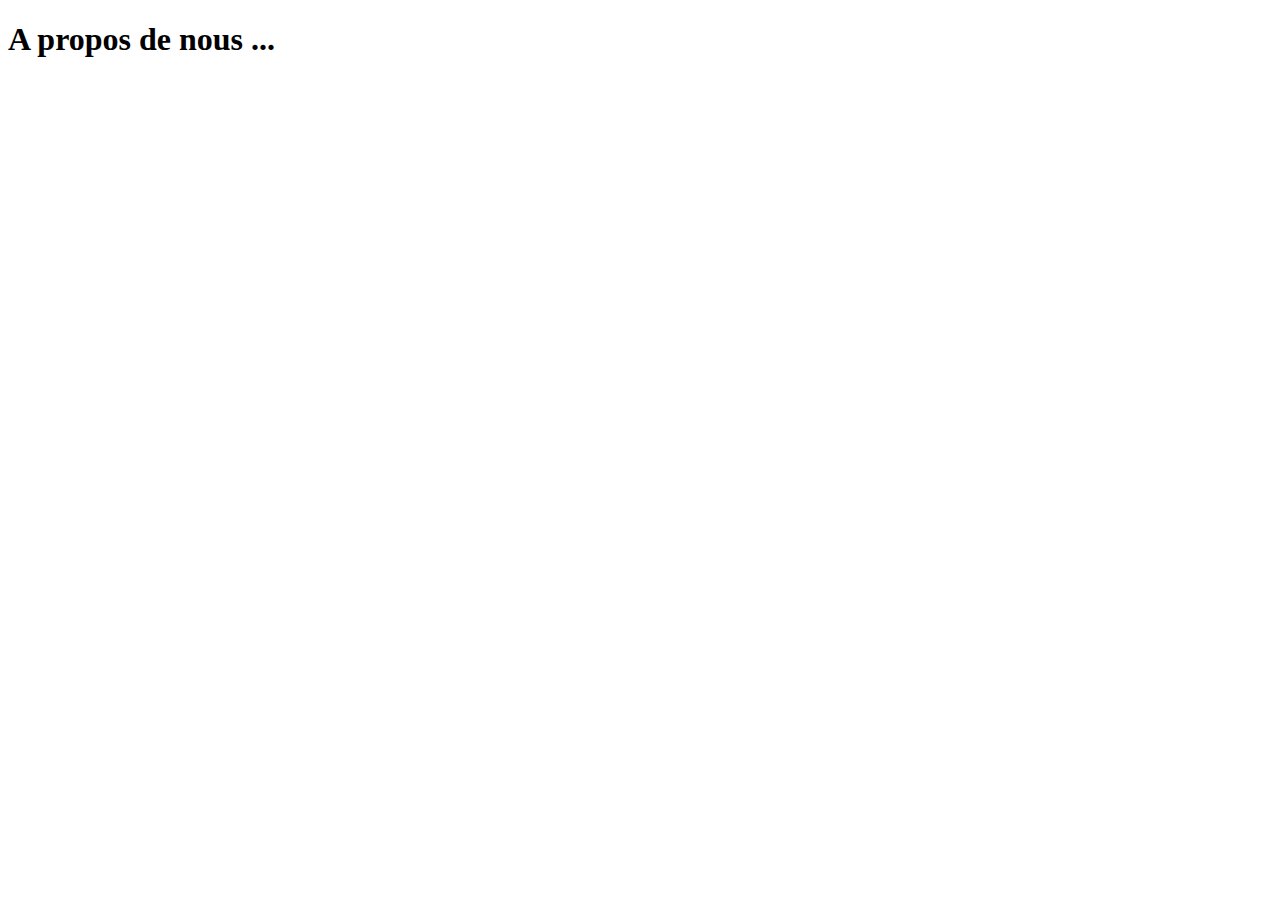
<file: A_propos_de_nous.html>
<!DOCTYPE html>
<html lang="en">
<head>
    <meta charset="UTF-8">
    <meta name="viewport" content="width=device-width, initial-scale=1.0">
    <title>Document</title>
</head>
<body>
    <h1> A propos de nous ... </h1>
    
</body>
</html>
</file>
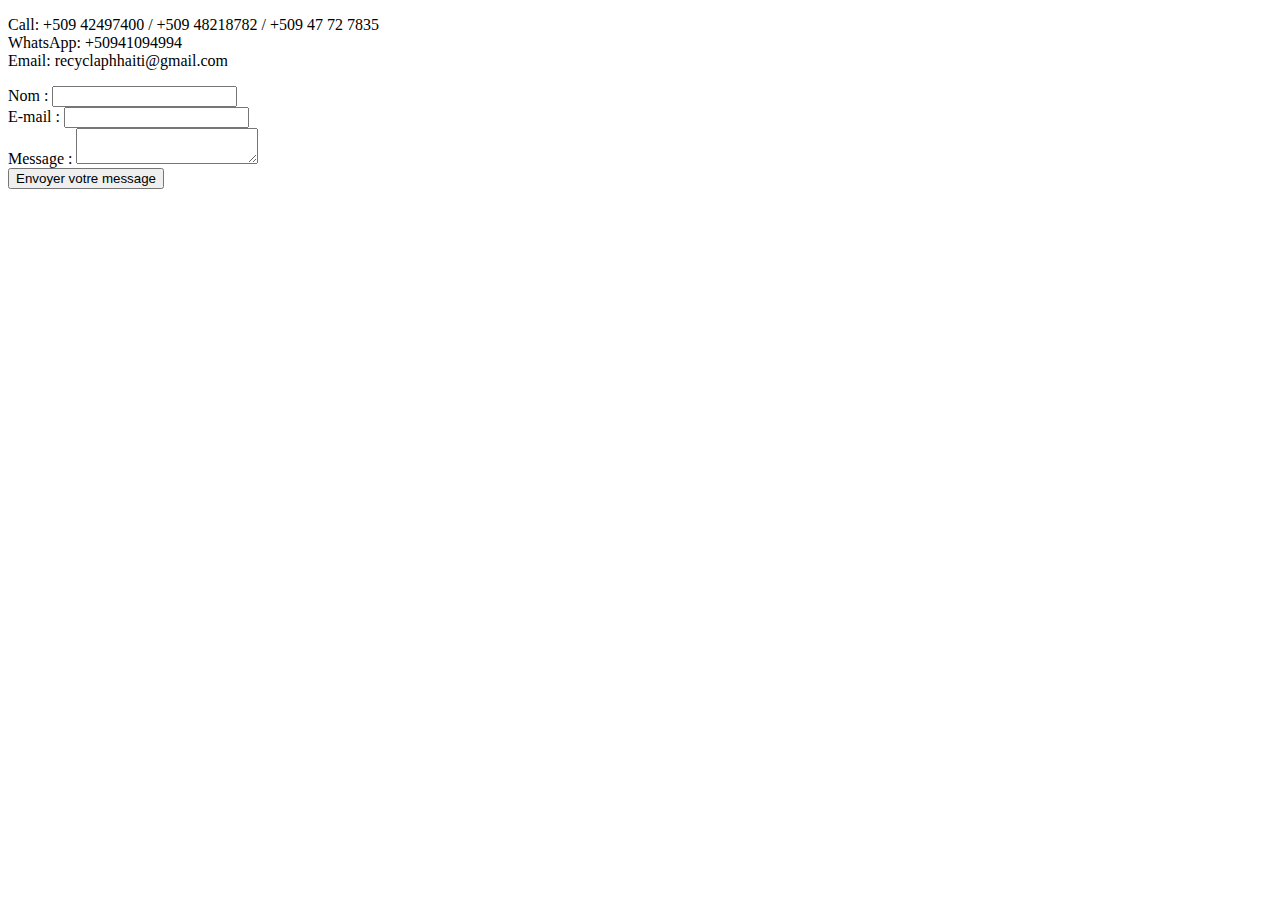
<file: Contact.html>
<!DOCTYPE html>
<html lang="fr">
<head>
    <meta charset="UTF-8">
    <meta name="viewport" content="width=device-width, initial-scale=1.0">
    <title>Document</title>
</head>
<body>
<div>
    <p>Call: +509 42497400 / +509 48218782 / +509 47 72 7835<br>
    WhatsApp: +50941094994<br>
    Email: recyclaphhaiti@gmail.com
    </p>
</div>

<form action="/ma-page-de-traitement" method="post">
    <div>
      <label for="name">Nom&nbsp;:</label>
      <input type="text" id="name" name="user_name" />
    <div>
    <div>
      <label for="mail">E-mail&nbsp;:</label>
      <input type="email" id="mail" name="user_email" />
    </div>
    <div>
      <label for="msg">Message&nbsp;:</label>
      <textarea id="msg" name="user_message"></textarea>
    </div>
  
    <div class="button">
      <button type="submit">Envoyer votre message</button>
    </div>
  </form>
</body>
</html>
</file>
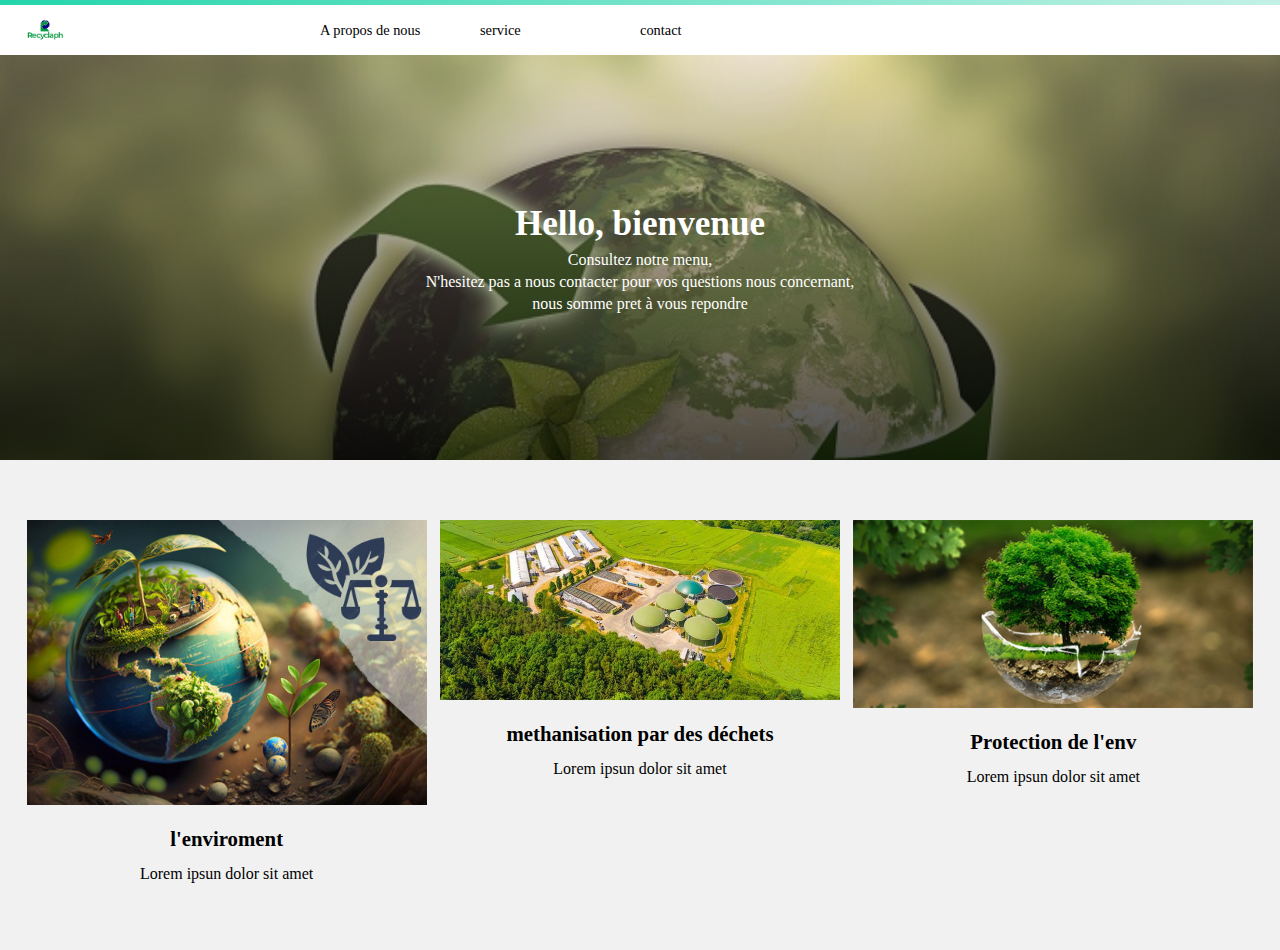
<file: main.html>
<!DOCTYPE html>
<html lang="en">
<head>
    <meta charset="UTF-8">
    <meta http-equiv="X-UA-Comtaptible"content="IE=edge" />
    <meta name="viewport" content="width=device-width, initial-scale=1.0">
    <title>OJH-TP</title>
    <link rel="stylesheet" href="main.css">
</head>
<body>
    <div class="main">
        <div class="nav-main">
            <div class="grad-bar"></div>
            <nav class="navbar">
                <img src="1.jpg" alt="LOGO" />
                <!--<span class="logo">LOGO</span> -->
                <div class="menu-toggle"id="mobile-menu">
                    <span class="bar"></span>
                    <span class="bar"></span>
                    <span class="bar"></span>
                </div>
                <ul class="nav no-search">
                    <li class="nav-item">
                        <a href="#">A propos de nous</a>
                    </li>
                    <li class="nav-item">
                        <a href="#">service</a>
                    </li>
                    <li class="nav-item">
                        <a href="#">contact</a>
                    </li>
                </ul>
            </nav>
        </div>
        <section class="headline">
            <h1>Hello, bienvenue</h1>
            <p> Consultez notre menu,<br />
                N'hesitez pas a nous contacter pour vos questions nous concernant,<br/>
                nous somme pret à vous repondre</p>
            </section>
            <section class="features">
                <div class="feature-container">
                    <img
                    src="img 1.jpg"
                    alt="IMG"
                    />
                    <h2>l'enviroment</h2>
                    <p>
                        Lorem ipsun dolor sit amet
                    </p>
                </div>
                <div class="feature-container">
                    <img
                    src="img 2.jpg"
                    alt="IMG"
                    />
                    <h2>methanisation par des déchets</h2>
                    <p>
                        Lorem ipsun dolor sit amet
                    </p>
                </div>
                <div class="feature-container">
                    <img
                    src="img.png"
                    alt=“IMG”
                    />
                    <h2>Protection de l'env</h2>
                    <p>
                        Lorem ipsun dolor sit amet
                    </p>
                </div>
            </section>
        </div>
    </body>
    <script src="https://code.jquery.com/jquery-3.6.4.min.js"></script>
  <script type="text/javascript" src="main.js"></script>
    </html>
</file>
<file: main.css>
* {
    margin: 0;
    padding: 0;
    box-sizing: border-box;
}

.grad-bar {
    width: 100%;
    height: 5px;
    background: linear-gradient(-45deg, #EE7752, #E73C7E, #fafafa, #23d5ab);
    background-size: 400% 400%;
    -webkit-animation: gradbar 15s ease infinite;
    -moz-animation: gradbar 15s ease infinite;
    animation: gradbar 15s ease infinite;
}

.main {
    width: 100%;
    height: auto;
}

.nav-main {
    width: 100%;
    position: -webkit-sticky;
    position: sticky;
    top: 0;
    background-color: #ffffff;
}

.navbar {
    display: grid;
    grid-template-columns: 1fr 3fr;
    align-items: center;
    height: 50px;
    overflow: hidden;
}

.navbar img {
    height: 50px;
    width: auto;
    justify-self: start;
    margin-left: 20px;
}

.navbar ul {
    list-style:none;
    display: grid;
    grid-template-columns: repeat(6, 1fr);
    justify-content: end;
}

.nav-item a {
    color: #000;
    font-size: 0.9rem;
    font-weight: 400;
    text-decoration: none;
    transition: color 0.3s ease-out;
}

.nav-item a:hover {
    color: #3d3fbb;
}

.menu-toggle {
    justify-self: end;
    margin-right: 25px;
    display: none;
}

.headline {
    width: 100%;
    height: 45vh;
    min-height: 350px;
    background: linear-gradient(rgba(197, 162, 162, 0.3),rgba(0,0,0,0.7)), url("dd.jpg");
    background-size: cover;
    display: flex;
    flex-direction: column;
    justify-content: center;
}

h1, p {
    color: #fff;
    text-align: center;
    line-height: 1.4;
}

h1 {
    font-size: 2.2rem;
}

h2 {
    color: #000;
    font-size: 1.3rem;
    text-align: center;
    line-height: 1.4;
    margin-bottom: 10px;
}

.features {
    width: 100%;
    /* height: auto; */
    background-color: #f1f1f1;
    display: flex;
    padding: 50px 20px;
    justify-content: space-around;
}

.feature-container {
    flex-basis: 30%;
    margin-top: 10px;
}

.feature-container p {
    color: #000;
    text-align: center;
    line-height: 1.4;
    margin-bottom: 15px;
}

.feature-container img {
    width: 400px;
    margin-bottom: 15px;
}

.no-search {
    transform: translate(0);
    transition: transform 0.7s ease-in-out;
  }
  
  .menu-toggle .bar {
    width: 25px;
    height: 3px;
    background-color: #3f3f3f;
    margin: 5px auto;
    -webkit-transition: all 0.3s ease-in-out;
    -o-transition: all 0.3s ease-in-out;
    transition: all 0.3s ease-in-out;
  }
  
  .menu-toggle:hover {
    cursor: pointer;
  }
  
  #mobile-menu.is-active .bar:nth-child(2) {
    opacity: 0;
  }
  
  #mobile-menu.is-active .bar:nth-child(1) {
    -webkit-transform: translateY(8px) rotate(45deg);
    -ms-transform: translateY(8px) rotate(45deg);
    -o-transform: translateY(8px) rotate(45deg);
    transform: translateY(8px) rotate(45deg);
  }
  
  #mobile-menu.is-active .bar:nth-child(3) {
    -webkit-transform: translateY(-8px) rotate(-45deg);
    -ms-transform: translateY(-8px) rotate(-45deg);
    -o-transform: translateY(-8px) rotate(-45deg);
    transform: translateY(-8px) rotate(-45deg);
  }
  
  @-webkit-keyframes gradbar {
    0% {
      background-position: 0% 50%;
    }
    50% {
      background-position: 100% 50%;
    }
    100% {
      background-position: 0% 50%;
    }
  }
  
  @-moz-keyframes gradbar {
    0% {
      background-position: 0% 50%;
    }
    50% {
      background-position: 100% 50%;
    }
    100% {
      background-position: 0% 50%;
    }
  }
  
  @keyframes gradbar {
    0% {
      background-position: 0% 50%;
    }
    50% {
      background-position: 100% 50%;
    }
    100% {
      background-position: 0% 50%;
    }
  }
  
  @media only screen and (max-width: 720px) {
    .features {
      flex-direction: column;
      padding: 50px;
    }
  
    h1 {
      font-size: 1.9rem;
    }
  
    h2 {
      font-size: 1rem;
    }
  
    p {
      font-size: 0.8rem;
    }
  
    .navbar ul {
      display: flex;
      flex-direction: column;
      position: fixed;
      justify-content: start;
      top: 55px;
      background-color: #fff;
      width: 100%;
      height: calc(100vh - 55px);
      transform: translate(-101%);
      text-align: center;
      overflow: hidden;
    }
  
    .navbar li {
      padding: 15px;
    }
  
    .navbar li:first-child {
      margin-top: 50px;
    }
  
    .navbar li a {
      font-size: 1rem;
    }
  
    .menu-toggle,
    .bar {
      display: block;
      cursor: pointer;
    }
  
    .mobile-nav {
      transform: translate(0%) !important;
    }
  
    .headline {
      height: 20vh;
    }
  
    .feature-container p {
      margin-bottom: 25px;
    }
  
    .feature-container {
      margin-top: 20px;
    }
  
    .feature-container:nth-child(2) {
      order: -1;
    }
  
    #search-icon {
      display: none;
    }
  
    .search-input {
      display: none;
    }
  }
</file>
